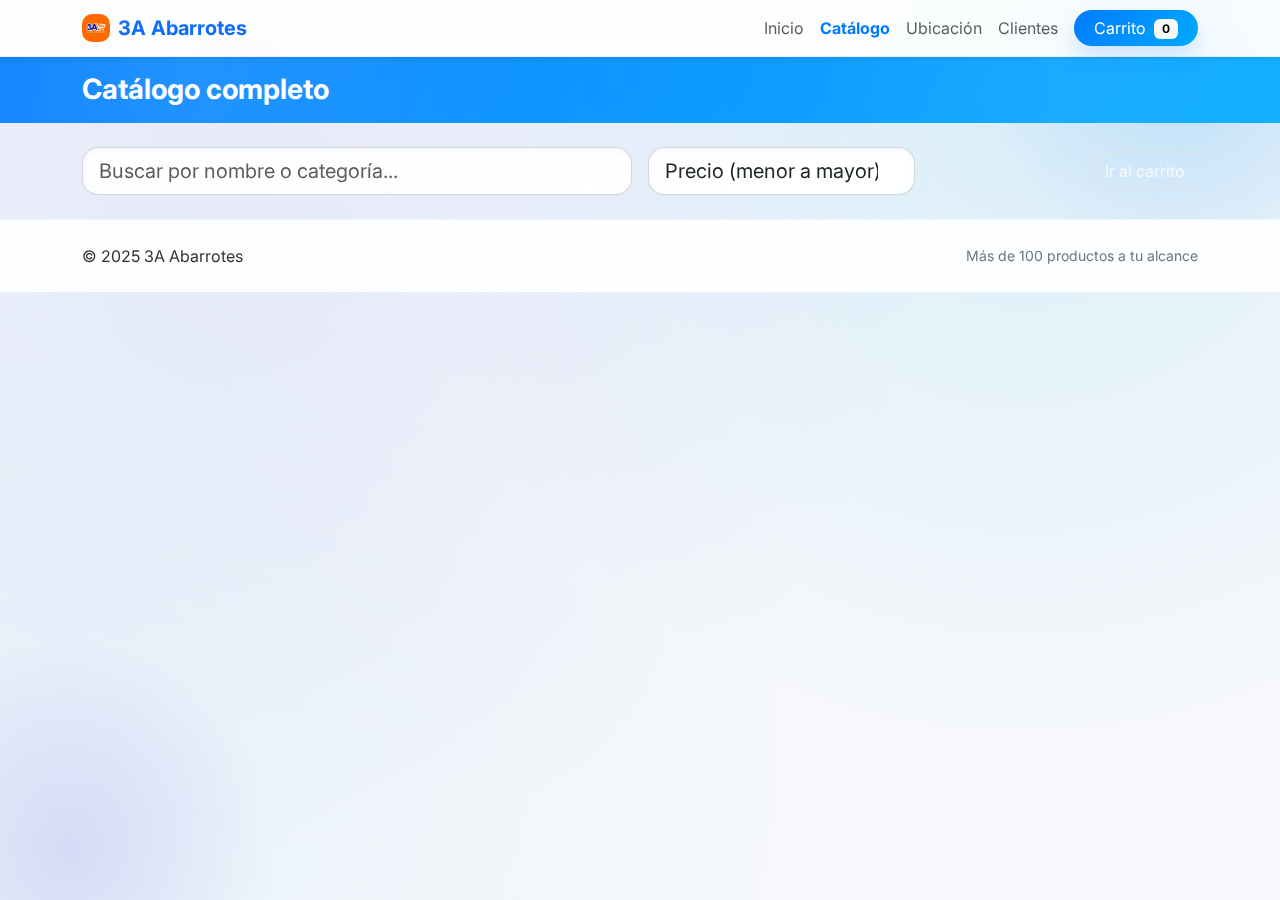
<file: catalogo.html>
<!DOCTYPE html>
<html lang="es">
<head>
  <meta charset="utf-8"/>
  <meta name="viewport" content="width=device-width, initial-scale=1"/>
  <title>3A - Catálogo</title>

  <link rel="icon" href="img/favicon.ico" type="image/x-icon"/>
  <link href="https://cdn.jsdelivr.net/npm/bootstrap@5.3.3/dist/css/bootstrap.min.css" rel="stylesheet"/>
  <link rel="preconnect" href="https://fonts.googleapis.com">
  <link href="https://fonts.googleapis.com/css2?family=Inter:wght@400;600;800&display=swap" rel="stylesheet">
  <link rel="stylesheet" href="assets/css/styles.css"/>
</head>
<body data-page="catalogo">
  <nav class="navbar navbar-expand-lg navbar-light bg-white shadow-sm sticky-top">
    <div class="container">
      <a class="navbar-brand fw-bold text-primary d-flex align-items-center gap-2" href="index.html">
        <img src="img/logo-3a.jpeg" alt="3A" style="height:28px;width:auto;"> 3A Abarrotes
      </a>
      <button class="navbar-toggler" type="button" data-bs-toggle="collapse" data-bs-target="#nav3A"><span class="navbar-toggler-icon"></span></button>
      <div class="collapse navbar-collapse" id="nav3A">
        <ul class="navbar-nav ms-auto align-items-lg-center">
          <li class="nav-item"><a class="nav-link" href="index.html">Inicio</a></li>
          <li class="nav-item"><a class="nav-link active" href="catalogo.html">Catálogo</a></li>
          <li class="nav-item"><a class="nav-link" href="ubicacion.html">Ubicación</a></li>
          <li class="nav-item"><a class="nav-link" href="clientes.html">Clientes</a></li>
          <li class="nav-item">
            <a class="btn btn-primary ms-lg-2" data-bs-toggle="offcanvas" href="#offcanvasCart">Carrito <span id="cartBadge" class="badge text-bg-light ms-1">0</span></a>
          </li>
        </ul>
      </div>
    </div>
  </nav>

  <header class="hero-3a hero-compact bg-gradient-3a text-white">
    <div class="container">
      <h1 class="h3 fw-bold mb-0">Catálogo completo</h1>
    </div>
  </header>

  <main class="container my-4">
    <div class="row g-3 align-items-center mb-3">
      <div class="col-12 col-md-6">
        <input id="searchInput" type="search" class="form-control form-control-lg" placeholder="Buscar por nombre o categoría..." />
      </div>
      <div class="col-6 col-md-3">
        <select id="sortSelect" class="form-select form-select-lg">
          <option value="precio-asc">Precio (menor a mayor)</option>
          <option value="precio-desc">Precio (mayor a menor)</option>
          <option value="nombre-asc">Nombre (A–Z)</option>
        </select>
      </div>
      <div class="col-6 col-md-3 text-end">
        <a class="btn btn-outline-light border" data-bs-toggle="offcanvas" href="#offcanvasCart">Ir al carrito</a>
      </div>
    </div>

    <div id="catalogoGrid" class="row g-3"><!-- JS --></div>
  </main>

  <footer class="footer-3a">
    <div class="container d-flex flex-column flex-sm-row justify-content-between align-items-center gap-2">
      <span>© 2025 3A Abarrotes</span>
      <small class="text-secondary">Más de 100 productos a tu alcance</small>
    </div>
  </footer>

  <!-- Offcanvas Carrito -->
  <div class="offcanvas offcanvas-end" tabindex="-1" id="offcanvasCart">
    <div class="offcanvas-header">
      <h5 class="offcanvas-title">Tu carrito</h5>
      <button type="button" class="btn-close" data-bs-dismiss="offcanvas"></button>
    </div>
    <div class="offcanvas-body d-flex flex-column">
      <div id="cartItems" class="mb-3"></div>
      <div class="mt-auto">
        <div class="d-flex justify-content-between"><span>Subtotal</span><strong id="cartSub">S/ 0.00</strong></div>
        <div class="d-flex justify-content-between"><span>IGV (18%)</span><strong id="cartIGV">S/ 0.00</strong></div>
        <hr/>
        <div class="d-flex justify-content-between fs-5"><span>Total</span><strong id="cartTotal">S/ 0.00</strong></div>
        <div class="d-grid gap-2 mt-3">
          <button id="btnCheckout" class="btn btn-primary">Comprar ahora</button>
          <button id="btnClear" class="btn btn-outline-danger">Vaciar carrito</button>
        </div>
      </div>
    </div>
  </div>

  <script src="https://cdn.jsdelivr.net/npm/bootstrap@5.3.3/dist/js/bootstrap.bundle.min.js"></script>
  <script src="assets/js/productos.js"></script>
  <script src="assets/js/carrito.js"></script>
  <script src="assets/js/script.js"></script>
</body>
</html>
</file>
<file: assets/css/styles.css>
:root{
  --brand: #007bff;
  --brand-2: #00aaff;
  --brand-3: #4f46e5;
  --dark: #1f2937;
  --light: #f6f8fb;
}

*{ box-sizing: border-box; }
body{
  font-family: 'Inter', system-ui, -apple-system, Segoe UI, Roboto, Arial, sans-serif;
  background: radial-gradient(circle at 20% 20%, rgba(79,70,229,.08), transparent 55%),
              radial-gradient(circle at 80% 10%, rgba(14,165,233,.12), transparent 50%),
              radial-gradient(circle at 0% 80%, rgba(14,165,233,.06), transparent 55%),
              var(--light);
  color: #333;
  min-height: 100vh;
  position: relative;
  overflow-x: hidden;
}

body::before,
body::after{
  content: '';
  position: fixed;
  width: 420px;
  height: 420px;
  border-radius: 50%;
  background: radial-gradient(circle, rgba(0,123,255,.15) 0%, rgba(0,123,255,0) 70%);
  z-index: -2;
  filter: blur(0px);
}

body::before{ top: -140px; right: -120px; }
body::after{ bottom: -160px; left: -140px; background: radial-gradient(circle, rgba(79,70,229,.14) 0%, rgba(79,70,229,0) 70%); }

main, section{ position: relative; z-index: 1; }

a{ color: var(--brand); }
a:hover{ color: var(--brand-2); }

.btn-primary{
  background: linear-gradient(135deg, var(--brand) 0%, var(--brand-2) 100%);
  border: none;
  box-shadow: 0 12px 24px rgba(0,123,255,.18);
}

.btn-primary:hover{ filter: brightness(1.05); box-shadow: 0 14px 28px rgba(0,123,255,.25); }

.btn-outline-primary{ border-color: rgba(0,123,255,.35); color: var(--brand); }
.btn-outline-primary:hover{ background: rgba(0,123,255,.08); color: var(--brand); }

.navbar{
  backdrop-filter: blur(16px);
  background: rgba(255,255,255,.85) !important;
  border-bottom: 1px solid rgba(15,118,228,.08);
}

.navbar-brand img{ border-radius: 10px; }

.navbar .btn{ border-radius: 999px; padding-inline: 1.25rem; }

/* Banner compacto azul */
.bg-gradient-3a{ background: linear-gradient(130deg, var(--brand), var(--brand-2)); position: relative; overflow: hidden; }
.bg-gradient-3a::after{
  content: '';
  position: absolute;
  inset: 0;
  background: radial-gradient(circle at 15% 20%, rgba(255,255,255,.15), transparent 55%),
              radial-gradient(circle at 85% 15%, rgba(255,255,255,.12), transparent 55%);
  opacity: .9;
}
.hero-3a{ padding: 20px 0; position: relative; }
.hero-3a.hero-compact{ padding: 16px 0; }
.hero-3a .container{ position: relative; z-index: 1; }
.logo-3a{ width: 84px; height:auto; filter: drop-shadow(0 6px 18px rgba(0,0,0,.28)); border-radius: 16px; }

.stats-strip{
  background: rgba(255,255,255,.8);
  border-radius: 20px;
  box-shadow: 0 18px 40px rgba(15,118,228,.12);
  padding: 1.5rem;
  display: grid;
  grid-template-columns: repeat(auto-fit, minmax(180px, 1fr));
  gap: 1.5rem;
}

.stats-strip .stat{
  display: flex;
  flex-direction: column;
  gap: .35rem;
  text-align: center;
}

.stats-strip .stat span:first-child{
  font-size: 1.9rem;
  font-weight: 800;
  color: var(--brand);
}

.feature-card{
  background: linear-gradient(160deg, rgba(255,255,255,.85), rgba(226,242,255,.9));
  border-radius: 20px;
  border: 1px solid rgba(59,130,246,.08);
  box-shadow: 0 20px 40px rgba(15,118,228,.12);
  padding: 1.75rem;
  height: 100%;
  transition: transform .25s ease, box-shadow .25s ease;
}

.feature-card:hover{
  transform: translateY(-6px);
  box-shadow: 0 26px 52px rgba(14,165,233,.2);
}

.feature-icon{
  width: 48px;
  height: 48px;
  border-radius: 16px;
  display: grid;
  place-items: center;
  font-size: 1.4rem;
  background: rgba(0,123,255,.12);
  color: var(--brand);
  margin-bottom: 1rem;
}

.feature-card.text-white .feature-icon{
  background: rgba(255,255,255,.18);
  color: #fff;
}

.tag-cloud{
  display: flex;
  flex-wrap: wrap;
  gap: .6rem;
}

.tag-cloud .tag{
  display: inline-flex;
  align-items: center;
  background: rgba(79,70,229,.08);
  color: var(--brand-3);
  border-radius: 999px;
  padding: .45rem 1.1rem;
  font-weight: 600;
  font-size: .95rem;
  text-decoration: none;
  transition: transform .2s ease, background .2s ease, box-shadow .2s ease;
}

.tag-cloud .tag:hover,
.tag-cloud .tag:focus{
  background: rgba(79,70,229,.15);
  transform: translateY(-2px);
  box-shadow: 0 10px 20px rgba(79,70,229,.18);
}

.glass-card{
  background: rgba(255,255,255,.78);
  border: 1px solid rgba(99,102,241,.08);
  border-radius: 24px;
  box-shadow: 0 18px 42px rgba(15,118,228,.12);
  backdrop-filter: blur(12px);
}

.section-title{
  font-weight: 800;
  color: var(--dark);
}

.section-subtitle{ color: #5b6475; }

.cta-section{
  position: relative;
  border-radius: 28px;
  padding: 3rem;
  background: linear-gradient(135deg, rgba(0,123,255,.92), rgba(79,70,229,.92));
  overflow: hidden;
  color: #fff;
  box-shadow: 0 30px 60px rgba(37,99,235,.35);
}

.cta-section::before{
  content: '';
  position: absolute;
  width: 380px;
  height: 380px;
  border-radius: 999px;
  background: rgba(255,255,255,.12);
  top: -160px;
  right: -140px;
}

.cta-section .btn{ border-radius: 999px; padding-inline: 2rem; box-shadow: none; }

/* Footer */
.footer-3a{
  background: rgba(255,255,255,.9);
  border-top:1px solid rgba(59,130,246,.08);
  padding:1.5rem 0;
  backdrop-filter: blur(10px);
}

/* Swiper slides (carrusel de héroe) */
#heroSwiper{ border-radius: 1rem; background:#fff; box-shadow:0 8px 24px rgba(0,0,0,.08); }
.swiper-slide{
  display:flex; align-items:center; justify-content:center; position:relative; background:#fff;
  max-height: 560px; overflow:hidden;
}
.swiper-slide img{ width:100%; height:auto; max-height:560px; object-fit:contain; background:#fff; }
.price-badge{
  position:absolute; top:14px; left:14px; background:#111827cc; color:#fff; font-weight:700;
  padding:.35rem .6rem; border-radius:999px; font-size:.95rem; backdrop-filter: blur(2px);
}
/* Nunca mostrar puntitos/flechas en carrusel */
.swiper-pagination, .swiper-button-prev, .swiper-button-next{ display:none !important; }

/* Grid y cards */
/* Grid y cards */
#homeGrid .card, #catalogoGrid .card, #productoView .card, #clientesContainer .card {
  border: none;
  border-radius: 1rem;
  box-shadow: 0 6px 18px rgba(15,23,42,.08);
  transition: transform .2s ease, box-shadow .2s ease;
}

#homeGrid .card:hover, #catalogoGrid .card:hover, #productoView .card:hover, #clientesContainer .card:hover {
  transform: translateY(-3px);
  box-shadow: 0 18px 30px rgba(15,23,42,.12);
}

/* 🔹 Este bloque ajusta las imágenes dentro del catálogo */
#homeGrid img, #catalogoGrid img {
  width: 100%;
  height: auto;
  max-height: 240px;
  object-fit: contain;
  object-position: center;
  padding: 10px;
  background: #fff;
  border-radius: .75rem;
}

.prod-price {
  color: var(--brand);
  font-weight: 800;
}


/* Inputs y formularios */
.form-control, .form-select{
  border-radius: 1rem;
  border-color: rgba(148,163,184,.45);
  background: rgba(255,255,255,.95);
  box-shadow: inset 0 2px 6px rgba(15,23,42,.04);
}

.form-control:focus, .form-select:focus{
  border-color: var(--brand);
  box-shadow: 0 0 0 .25rem rgba(0,123,255,.15);
}

.form-check-input:focus{ box-shadow: 0 0 0 .2rem rgba(0,123,255,.2); }

.form-check-input:checked{ background-color: var(--brand); border-color: var(--brand); }


/* Carrito (offcanvas) */
.offcanvas{ background: rgba(255,255,255,.95); backdrop-filter: blur(10px); }
.item-thumb{ width:64px; height:64px; object-fit:contain; background:#fff; border-radius:.75rem; box-shadow: 0 8px 18px rgba(15,23,42,.08); }
.qty-input{ width: 92px; }

/* Mapa Google */
.map-3a{ width: 100%; height: 520px; filter: drop-shadow(0 18px 30px rgba(15,23,42,.16)); }

/* Clientes */
.icon-pill{
  display:grid; place-items:center; width:40px; height:40px; border-radius:12px;
  background:#e6f2ff; color:var(--brand); font-size:1.1rem;
}
.btn-3a-login{
  background: linear-gradient(145deg, #0ea5e9, #0284c7);
  border: none; color: #fff;
  transition: transform .2s ease, box-shadow .2s ease, filter .2s ease;
}
.btn-3a-login:hover{
  filter: brightness(1.08);
  transform: translateY(-2px);
  box-shadow: 0 10px 24px rgba(2,132,199,.35);
}

/* Navbar active */
.navbar .nav-link.active{ color: var(--brand) !important; font-weight:700; }

/* Utilidades */
.badge-soft{
  display: inline-flex;
  align-items: center;
  gap: .45rem;
  border-radius: 999px;
  background: rgba(255,255,255,.24);
  color: #fff;
  padding: .4rem .9rem;
  font-weight: 600;
}

@media (max-width: 767px){
  .cta-section{ padding: 2.5rem 2rem; text-align: center; }
  .cta-section::before{ width: 260px; height: 260px; top: -120px; right: -110px; }
  .feature-card{ padding: 1.4rem; }
  .stats-strip{ grid-template-columns: repeat(auto-fit, minmax(140px,1fr)); }
  body::before, body::after{ width: 260px; height: 260px; }
  body::before{ top: -120px; right: -120px; }
  body::after{ bottom: -140px; left: -120px; }
}
</file>
